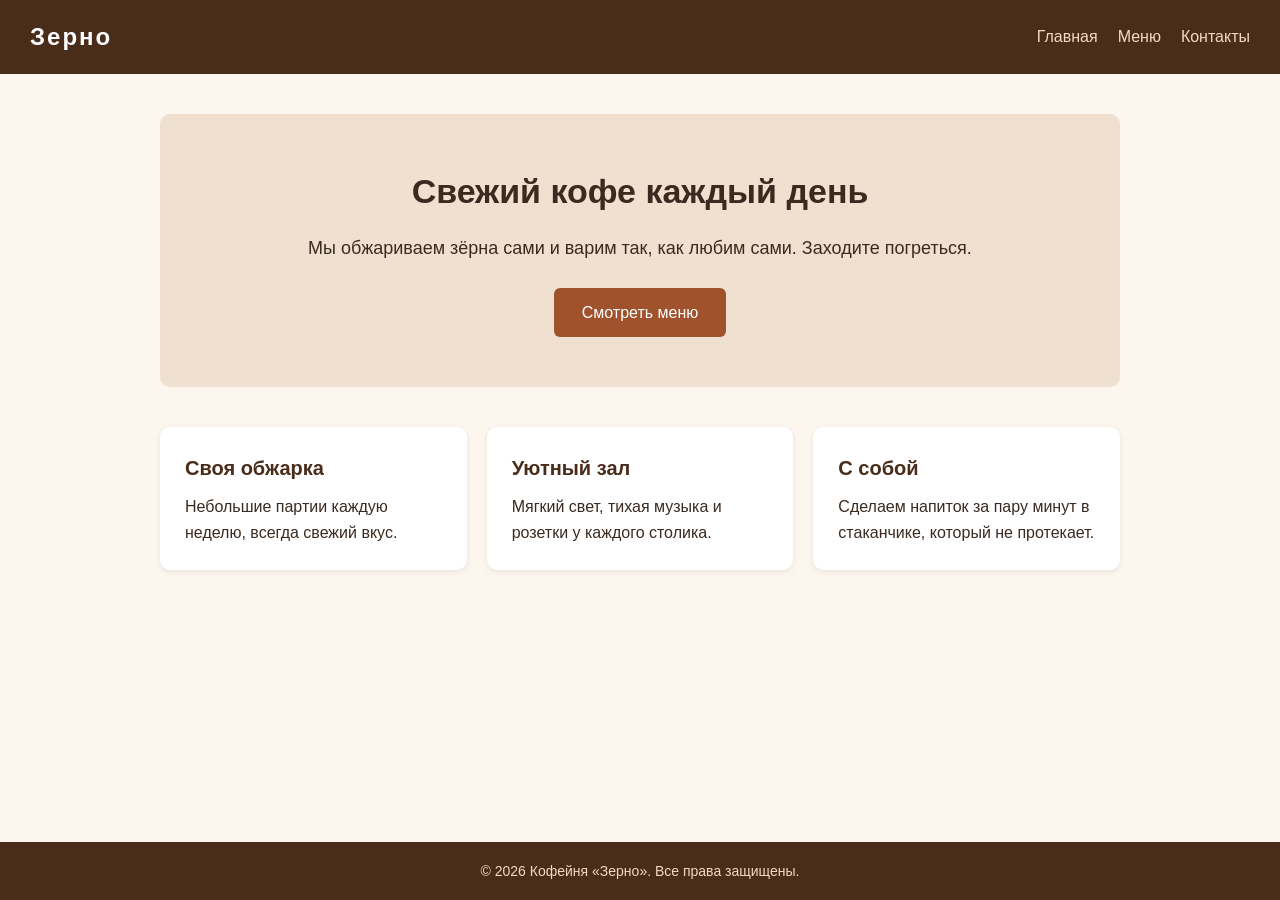
<file: index.html>
<!DOCTYPE html>
<html lang="ru">
<head>
    <meta charset="UTF-8">
    <meta name="viewport" content="width=device-width, initial-scale=1.0">
    <title>Кофейня «Зерно» — Главная</title>
    <link rel="stylesheet" href="style.css">
</head>
<body>
    <header>
        <div class="logo">Зерно</div>
        <nav>
            <a href="index.html">Главная</a>
            <a href="menu.html">Меню</a>
            <a href="contacts.html">Контакты</a>
        </nav>
    </header>
    <main>
        <section class="hero">
            <h1>Свежий кофе каждый день</h1>
            <p>Мы обжариваем зёрна сами и варим так, как любим сами. Заходите погреться.</p>
            <a class="btn" href="menu.html">Смотреть меню</a>
        </section>
        <section class="cards">
            <div class="card">
                <h2>Своя обжарка</h2>
                <p>Небольшие партии каждую неделю, всегда свежий вкус.</p>
            </div>
            <div class="card">
                <h2>Уютный зал</h2>
                <p>Мягкий свет, тихая музыка и розетки у каждого столика.</p>
            </div>
            <div class="card">
                <h2>С собой</h2>
                <p>Сделаем напиток за пару минут в стаканчике, который не протекает.</p>
            </div>
        </section>
    </main>
    <footer>
        <p>© 2026 Кофейня «Зерно». Все права защищены.</p>
    </footer>
</body>
</html>
</file>
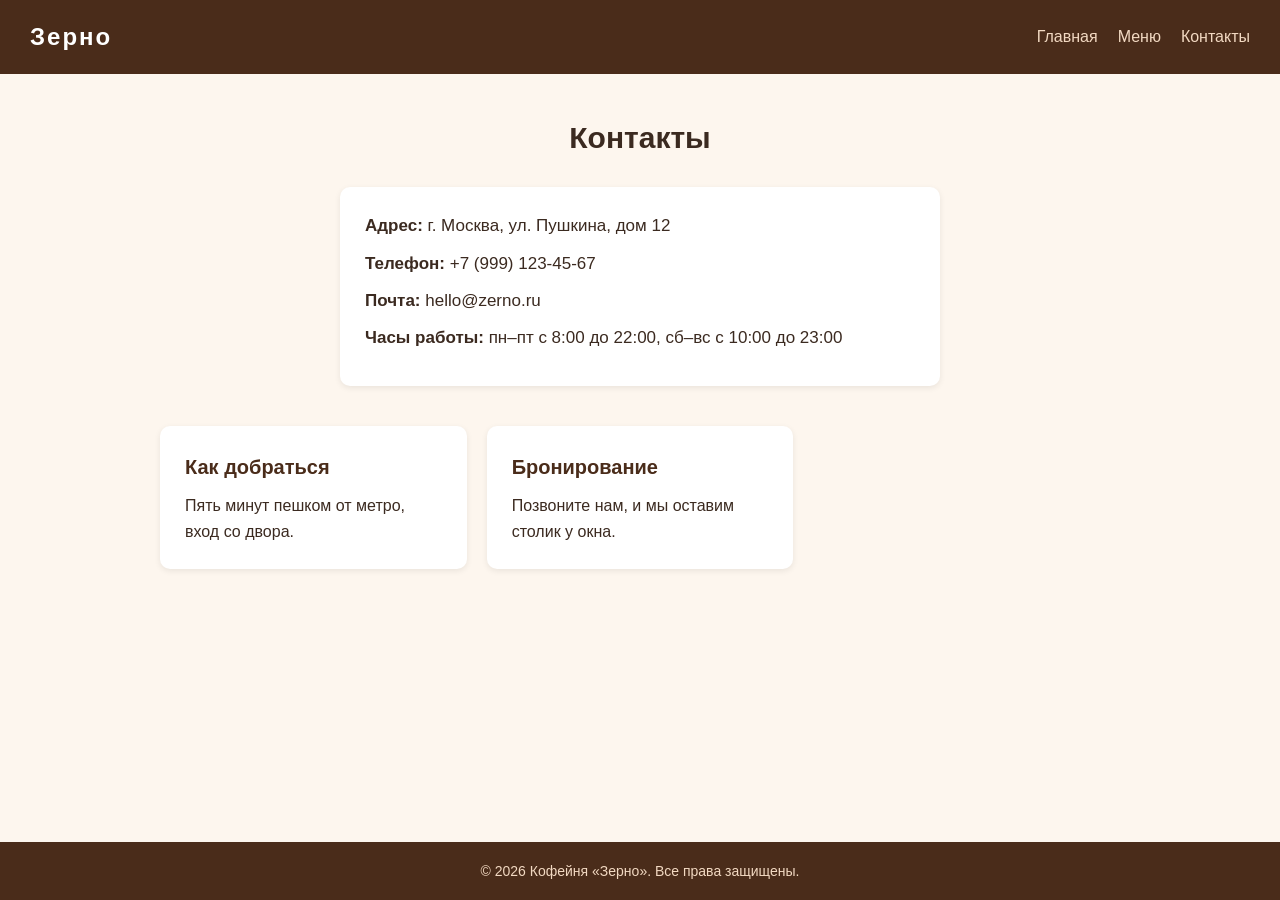
<file: contacts.html>
<!DOCTYPE html>
<html lang="ru">
<head>
    <meta charset="UTF-8">
    <meta name="viewport" content="width=device-width, initial-scale=1.0">
    <title>Кофейня «Зерно» — Контакты</title>
    <link rel="stylesheet" href="style.css">
</head>
<body>
    <header>
        <div class="logo">Зерно</div>
        <nav>
            <a href="index.html">Главная</a>
            <a href="menu.html">Меню</a>
            <a href="contacts.html">Контакты</a>
        </nav>
    </header>
    <main>
        <h1 class="page-title">Контакты</h1>
        <section class="contacts">
            <p><strong>Адрес:</strong> г. Москва, ул. Пушкина, дом 12</p>
            <p><strong>Телефон:</strong> +7 (999) 123-45-67</p>
            <p><strong>Почта:</strong> hello@zerno.ru</p>
            <p><strong>Часы работы:</strong> пн–пт с 8:00 до 22:00, сб–вс с 10:00 до 23:00</p>
        </section>
        <section class="cards">
            <div class="card">
                <h2>Как добраться</h2>
                <p>Пять минут пешком от метро, вход со двора.</p>
            </div>
            <div class="card">
                <h2>Бронирование</h2>
                <p>Позвоните нам, и мы оставим столик у окна.</p>
            </div>
        </section>
    </main>
    <footer>
        <p>© 2026 Кофейня «Зерно». Все права защищены.</p>
    </footer>
</body>
</html>
</file>
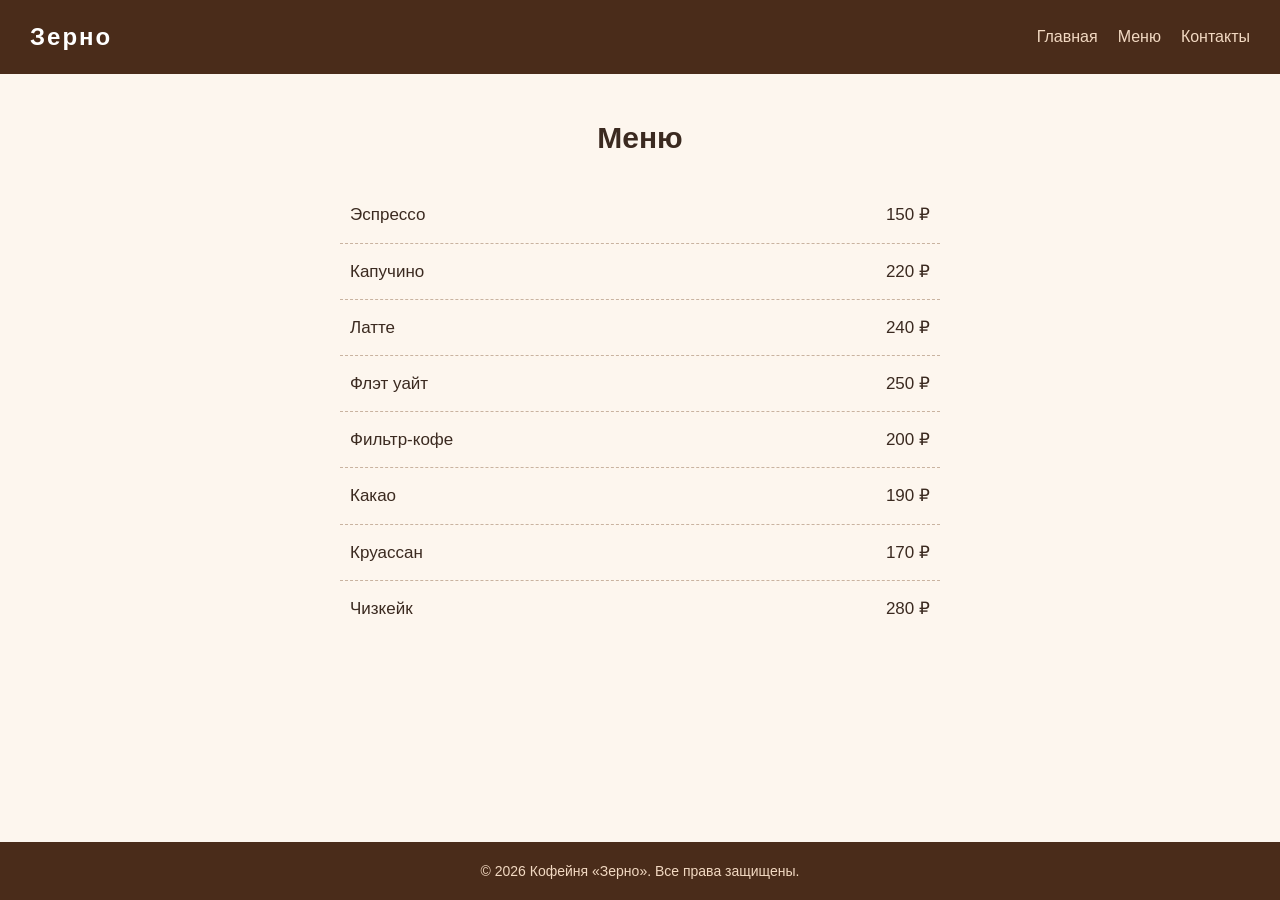
<file: menu.html>
<!DOCTYPE html>
<html lang="ru">
<head>
    <meta charset="UTF-8">
    <meta name="viewport" content="width=device-width, initial-scale=1.0">
    <title>Кофейня «Зерно» — Меню</title>
    <link rel="stylesheet" href="style.css">
</head>
<body>
    <header>
        <div class="logo">Зерно</div>
        <nav>
            <a href="index.html">Главная</a>
            <a href="menu.html">Меню</a>
            <a href="contacts.html">Контакты</a>
        </nav>
    </header>
    <main>
        <h1 class="page-title">Меню</h1>
        <section class="menu-list">
            <div class="menu-item">
                <span>Эспрессо</span>
                <span>150 ₽</span>
            </div>
            <div class="menu-item">
                <span>Капучино</span>
                <span>220 ₽</span>
            </div>
            <div class="menu-item">
                <span>Латте</span>
                <span>240 ₽</span>
            </div>
            <div class="menu-item">
                <span>Флэт уайт</span>
                <span>250 ₽</span>
            </div>
            <div class="menu-item">
                <span>Фильтр-кофе</span>
                <span>200 ₽</span>
            </div>
            <div class="menu-item">
                <span>Какао</span>
                <span>190 ₽</span>
            </div>
            <div class="menu-item">
                <span>Круассан</span>
                <span>170 ₽</span>
            </div>
            <div class="menu-item">
                <span>Чизкейк</span>
                <span>280 ₽</span>
            </div>
        </section>
    </main>
    <footer>
        <p>© 2026 Кофейня «Зерно». Все права защищены.</p>
    </footer>
</body>
</html>
</file>
<file: style.css>
* {
    margin: 0;
    padding: 0;
    box-sizing: border-box;
}
body {
    font-family: Arial, Helvetica, sans-serif;
    background: #fdf6ee;
    color: #3b2a20;
    line-height: 1.6;
    min-height: 100vh;
    display: flex;
    flex-direction: column;
}
header {
    background: #4a2c1a;
    color: #fff;
    padding: 18px 30px;
    display: flex;
    justify-content: space-between;
    align-items: center;
    flex-wrap: wrap;
    gap: 12px;
}
.logo {
    font-size: 24px;
    font-weight: bold;
    letter-spacing: 2px;
}
nav {
    display: flex;
    gap: 20px;
}
nav a {
    color: #f2d9c2;
    text-decoration: none;
    font-size: 16px;
}
nav a:hover {
    color: #fff;
    text-decoration: underline;
}
main {
    flex: 1;
    width: 100%;
    max-width: 1000px;
    margin: 0 auto;
    padding: 40px 20px;
}
.hero {
    text-align: center;
    padding: 50px 10px;
    background: #efe0d0;
    border-radius: 10px;
}
.hero h1 {
    font-size: 34px;
    margin-bottom: 15px;
}
.hero p {
    font-size: 18px;
    margin-bottom: 25px;
}
.btn {
    display: inline-block;
    background: #a0522d;
    color: #fff;
    padding: 12px 28px;
    border-radius: 6px;
    text-decoration: none;
    font-size: 16px;
}
.btn:hover {
    background: #7d3f22;
}
.cards {
    display: grid;
    grid-template-columns: repeat(3, 1fr);
    gap: 20px;
    margin-top: 40px;
}
.card {
    background: #fff;
    padding: 25px;
    border-radius: 10px;
    box-shadow: 0 2px 6px rgba(0, 0, 0, 0.08);
}
.card h2 {
    font-size: 20px;
    margin-bottom: 10px;
    color: #4a2c1a;
}
.page-title {
    font-size: 30px;
    margin-bottom: 25px;
    text-align: center;
}
.menu-list {
    max-width: 600px;
    margin: 0 auto;
}
.menu-item {
    display: flex;
    justify-content: space-between;
    padding: 14px 10px;
    border-bottom: 1px dashed #c9b3a0;
    font-size: 17px;
}
.menu-item:last-child {
    border-bottom: none;
}
.contacts {
    max-width: 600px;
    margin: 0 auto 20px;
    background: #fff;
    padding: 25px;
    border-radius: 10px;
    box-shadow: 0 2px 6px rgba(0, 0, 0, 0.08);
}
.contacts p {
    margin-bottom: 10px;
    font-size: 17px;
}
footer {
    background: #4a2c1a;
    color: #f2d9c2;
    text-align: center;
    padding: 18px;
    font-size: 14px;
}
@media (max-width: 700px) {
    header {
        flex-direction: column;
        text-align: center;
    }
    nav {
        justify-content: center;
    }
    .hero h1 {
        font-size: 26px;
    }
    .cards {
        grid-template-columns: 1fr;
    }
}
</file>
